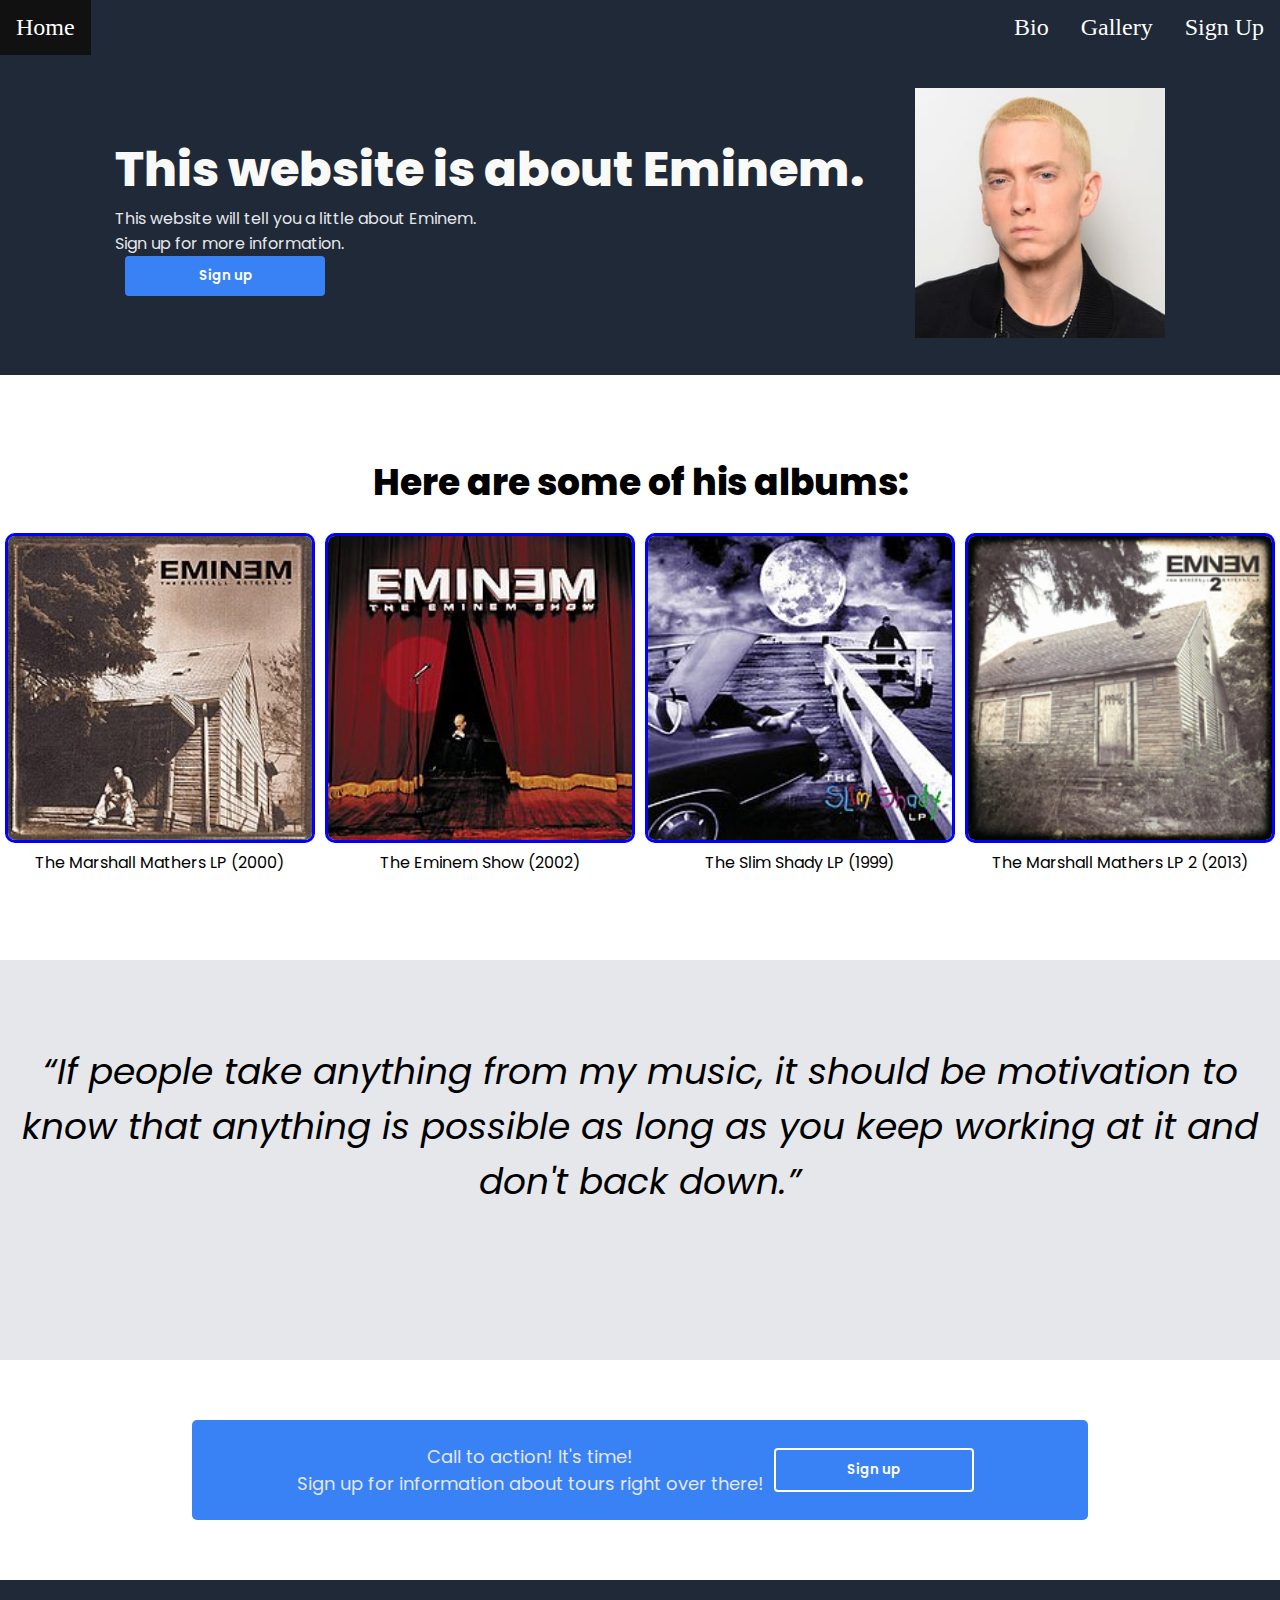
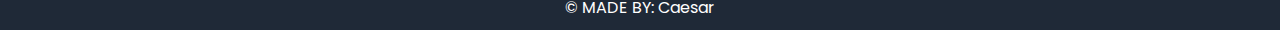
<file: index.html>
<!DOCTYPE html>
<html lang="en">

<head>
    <meta charset="UTF-8">
    <meta http-equiv="X-UA-Compatible" content="IE=edge">
    <meta name="viewport" content="width=device-width, initial-scale=1.0">
    <link rel="stylesheet" href="style.css">
    <link rel="preconnect" href="https://fonts.googleapis.com">
    <link rel="preconnect" href="https://fonts.gstatic.com" crossorigin>
    <link href="https://fonts.googleapis.com/css2?family=Poppins:wght@400;500;600&display=swap" rel="stylesheet">
    <title>Exercise 3</title>
</head>

<body>
    <header class="navbar">
        <nav>
            <ul>
                <li><a href="./index.html">Home</a></li>
                <li class="floating"><a class="active" href="./signup.html">Sign Up</a></li>
                <li class="floating"><a class="active" href="./gallery.html">Gallery</a></li>
                <li class="floating"><a class="active" href="./bio.html">Bio</a></li>
            </ul>
        </nav>
    </header>
    <main>
        <section class="first-section">
            <div class="first-down">
                <div class="left-div">
                    <h1>This website is about Eminem.</h1>
                    <p class="p1">
                        This website will tell you a little about Eminem.
                        <br>
                        Sign up for more information.
                    </p>
                    <a class="pad" href="./signup.html">
                        <button class="reg">Sign up</button>
                    </a>
                </div>
                <div class="right-div">
                    <a href="https://en.wikipedia.org/wiki/Eminem">
                        <img src="./images/eminem-first.jpg" class="first-image">
                    </a>
                </div>
            </div>
        </section>
        <section class="second-section">
            <h2 class="second-top">
                Here are some of his albums:
            </h2>
            <br>
            <div class="second-down">
                <figure class="row">
                    <figure class="column">
                        <a href="https://en.wikipedia.org/wiki/The_Marshall_Mathers_LP">
                            <img src="./images/eminem-album1.jpg" alt="The Marshall Mathers LP" class="second-images">
                        </a>
                        <figcaption class="p2">
                            The Marshall Mathers LP (2000)
                        </figcaption>
                    </figure>
                    <figure class="column">
                        <a href="https://en.wikipedia.org/wiki/The_Eminem_Show">
                            <img src="./images/eminem-album2.jpg" alt="The Eminem Show" class="second-images">
                        </a>
                        <figcaption class="p2">
                            The Eminem Show (2002)
                        </figcaption>
                    </figure>
                    <figure class="column">
                        <a href="https://en.wikipedia.org/wiki/The_Slim_Shady_LP">
                            <img src="./images/eminem-album3.jpg" alt="The Slim Shady LP" class="second-images">
                        </a>
                        <figcaption class="p2">
                            The Slim Shady LP (1999)
                        </figcaption>
                    </figure>
                    <figure class="column">
                        <a href="https://en.wikipedia.org/wiki/The_Marshall_Mathers_LP_2">
                            <img src="./images/eminem-album4.png" alt="The Marshall Mathers LP 2" class="second-images">
                        </a>
                        <figcaption class="p2">
                            The Marshall Mathers LP 2 (2013)
                        </figcaption>
                    </figure>
                </figure>
            </div>
        </section>
        <section class="third-section">
            <p class="p3">
                “If people take anything from my music, it should be motivation to know that anything is possible as
                long as you keep
                working at it and don't back down.”
            </p>
            <h3>-Eminem</h3>
        </section>
        <section class="fourth-section">
            <div class="forth-left">
                <p class="p4">
                    Call to action! It's time!
                </p>
                <p class="p4">
                    Sign up for information about tours right over there!
                </p>
            </div>
            <div class="forth-right">
                <a href="./signup.html">
                    <button class="reg bordering">Sign up</button>
                </a>
            </div>
        </section>
        <footer>
            <p class="p5">&copy; MADE BY: Caesar</p>
        </footer>
    </main>
</body>

</html>
</file>
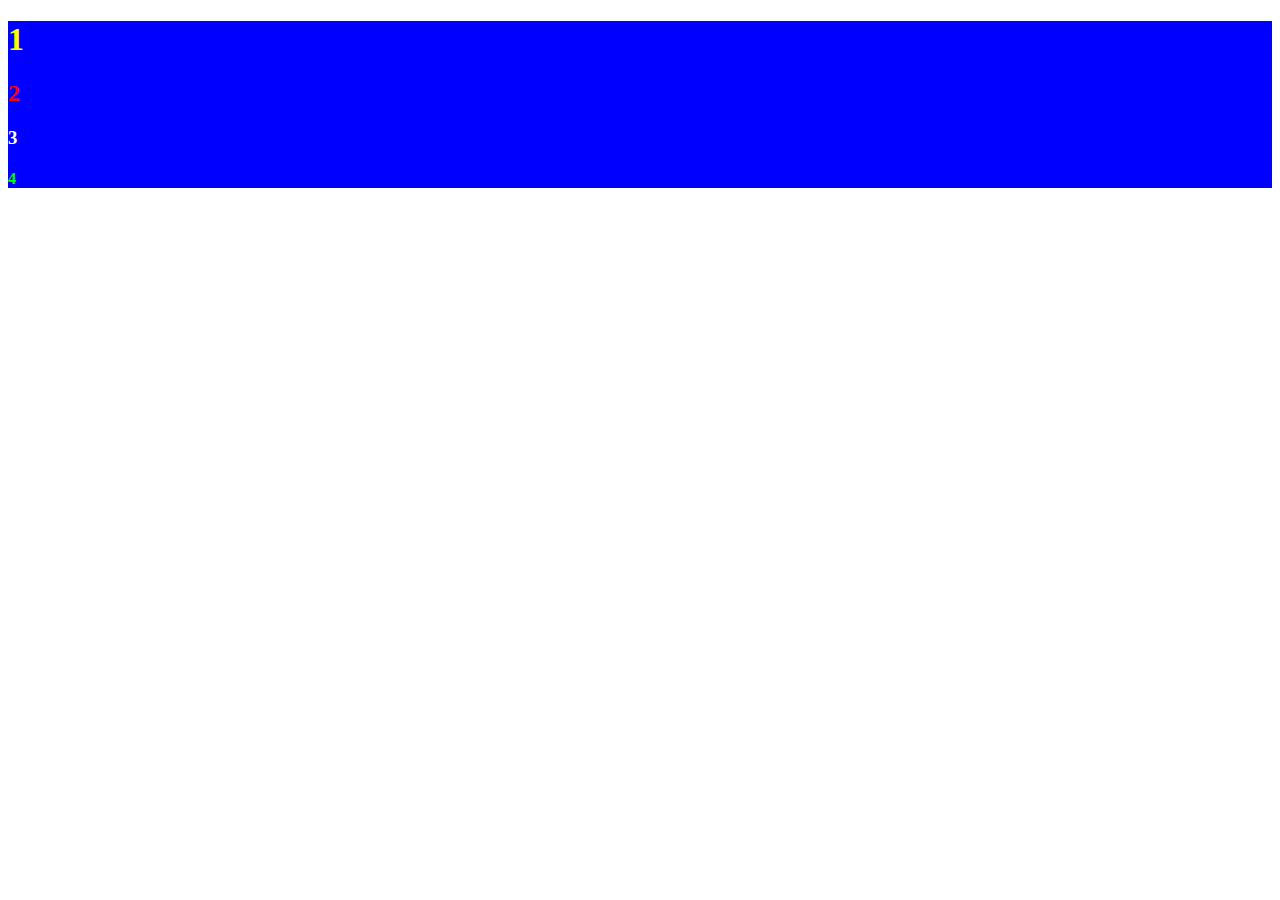
<file: headers and links and images exercise/ex1/index.html>
<!DOCTYPE html>
<html lang="en">

<head>
    <meta charset="UTF-8">
    <meta http-equiv="X-UA-Compatible" content="IE=edge">
    <meta name="viewport" content="width=device-width, initial-scale=1.0">
    <title>Exercise 1</title>
</head>

<body>
    <div style="background-color: blue;">
        <h1 style="color: yellow;">
            1
        </h1>
        <h2 style="color: rgb(255, 0, 0);">
            2
        </h2>
        <h3 style="color: hsl(0,0%,100%);">
            3
        </h3>
        <h4 style="color: #00FF00;">
            4
        </h4>
    </div>
</body>

</html>
</file>
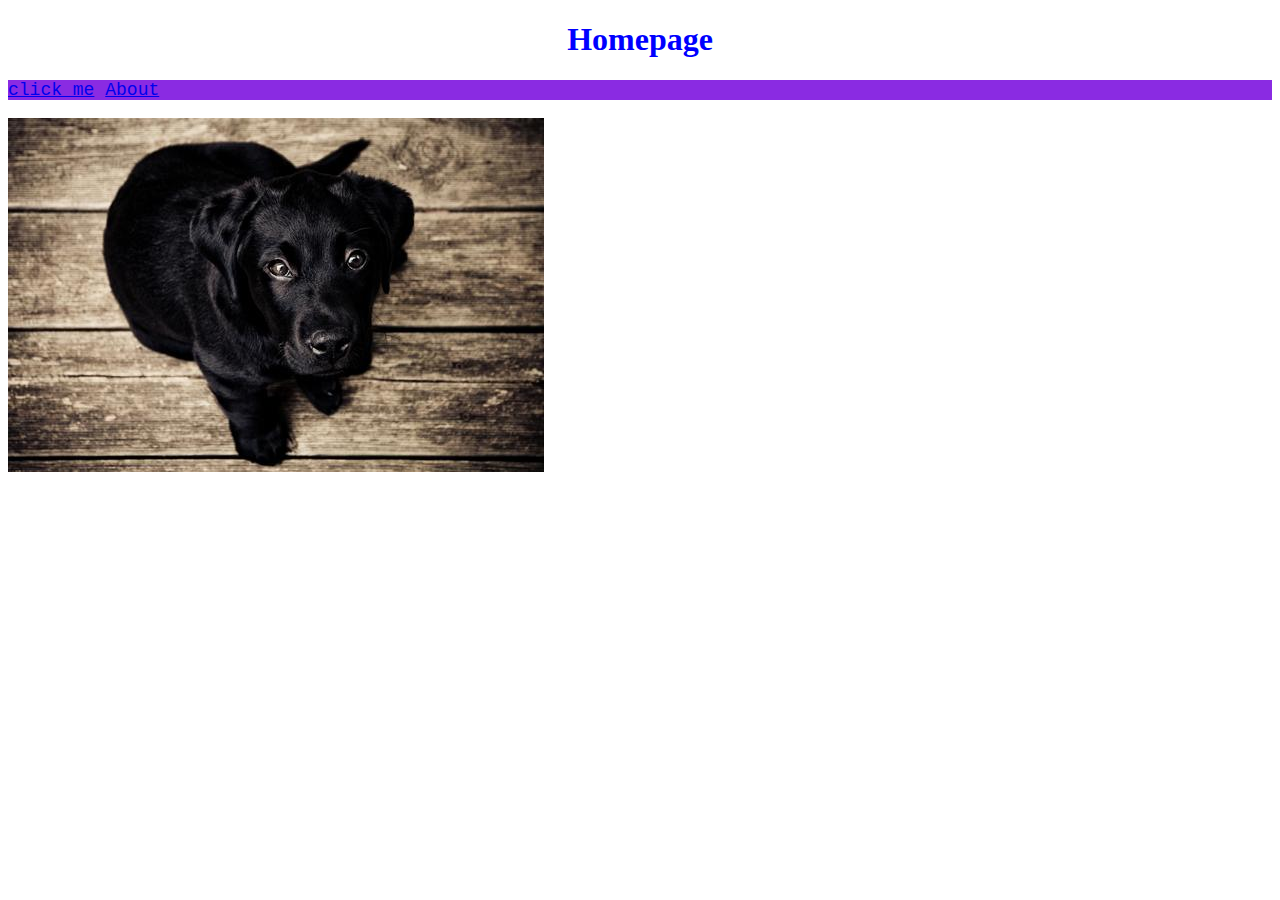
<file: headers and links and images exercise/ex2/index.html>
<!DOCTYPE html>
<html lang="en">

<head>
    <meta charset="UTF-8">
    <meta http-equiv="X-UA-Compatible" content="IE=edge">
    <meta name="viewport" content="width=device-width, initial-scale=1.0">
    <link rel="stylesheet" href="style.css">
    <title>Exercise 2</title>
</head>

<body>
    <h1 style="color:blue;text-align:center;">Homepage</h1>
    <div class="test">
        <a href=”https://theuselessweb.com/”>click me</a>
        <a href="./pages/about.html">About</a>
    </div>
    <br>
    <div class="image">
        <img src="./images/first.jpg">
    </div>
</body>

</html>
</file>
<file: style.css>
* {
    box-sizing: border-box;
    margin: 0;
    padding: 0;
}

/*For the images*/
.row {
    font-family: 'Poppins', sans-serif;
    display: flex;
}

.column {
    flex: 33.33%;
    padding: 5px;
}

/*For the navbar*/
.navbar {
    width: 100%;
}

ul {
    list-style-type: none;
    margin: 0;
    padding: 0;
    overflow: hidden;
    background-color: #1f2937;
}

li {
    float: left;
}

li a {
    font-size: 24px;
    display: block;
    color: white;
    text-align: center;
    padding: 14px 16px;
    text-decoration: none;
}

.floating {
    float: right;
}

li a:hover:not(.active) {
    background-color: #111;
}

.active {
    background-color: #1f2937;
}

/*For the rest of the html*/
.first-section {
    background-color: #1f2937;
    width: 100%;
    margin: auto;
    margin-bottom: 60px;
    padding: 10px 0px 10px 0px;
}

.left-div {
    font-family: 'Poppins', sans-serif;
}

.right-div {
    align-items: center;
}

.first-down {
    padding: 0;
    background-color: #1f2937;
    width: 100%;
    height: 300px;
    display: flex;
    justify-content: center;
    align-items: center;
}

.first-image {
    width: 300px;
    height: 250px;
    padding-left: 50px;
}

.second-section{
    padding: 20px 0px 20px 0px;
    margin: auto;
    margin-bottom: 60px;
}

h2 {
    font-size: 36px;
    font-weight: 800;
    font-family: 'Poppins', sans-serif;
}

.second-images {
    border: 3px solid blue;
    border-radius: 10px;
    width: 100%;
}

.p1 {
    color: #E5E7EB;
}

.p2 {
    text-align: center;
}

h1 {
    font-size: 48px;
    color: #f9faf8;
    font-weight: 800;
    /*extra-bold*/
}

.second-top {
    align-items: center;
    justify-content: center;
    text-align: center;
}

button {
    font-family: 'Poppins', sans-serif;
    cursor: pointer;
    border: 0;
    border-radius: 4px;
    font-weight: 600;
    margin: 0 10px;
    width: 200px;
    padding: 10px 0;
    box-shadow: #3882F6;
    transition: 0.4s;
}

.pad{
    padding: 10px 0px 10px 0px;
}

.reg {
    color: white;
    background-color: #3882F6;
}

.log {
    color: rgb(104, 85, 224);
    background-color: rgba(255, 255, 255, 1);
    border: 1px solid rgba(104, 85, 224, 1);
}

button:hover {
    color: white;
    box-shadow: 0 0 20px rgba(104, 85, 224, 0.6);
    background-color: rgba(104, 85, 224, 1);
}

.third-section {
    padding: 20px 0px 20px 0px;
    background-color: #E5E7EB;
    height: 400px;
    width: 100%;
    margin-bottom: 60px;
}

.p3 {
    font-family: 'Poppins', sans-serif;
    padding-top: 5%;
    font-size: 36px;
    font-style: italic;
    text-align: center;
}

h3 {
    font-family: 'Poppins', sans-serif;
    padding-left:1500px;
    font-size: 36px;
    font-style: italic;
}

.fourth-section {
    padding: 20px 0px 20px 0px;
    display: flex;
    background-color: #3882F6;
    text-align: center;
    height: 100px;
    width: 70%;
    justify-content: center;
    align-items: center;
    margin: auto;
    border-radius: 5px;
    margin-bottom: 60px;
}

.p4 {
    color: #E5E7EB;
    font-size: 18px;
    font-family: 'Poppins', sans-serif;
}

.p5 {
    text-align: center;
    margin: auto;
    padding-top: 15px;
}

footer {
    height: 50px;
    background-color: #1f2937;
    font-family: 'Poppins', sans-serif;
    color: white;
}

.bordering {
    border: 2px solid white;
}
</file>
<file: headers and links and images exercise/ex2/style.css>
.test {
    background-color: blueviolet;
    color: black;
    font-family: 'Courier New', Courier, monospace;
    font-size: large;
}

.image {
    border: 100px;
}
</file>
